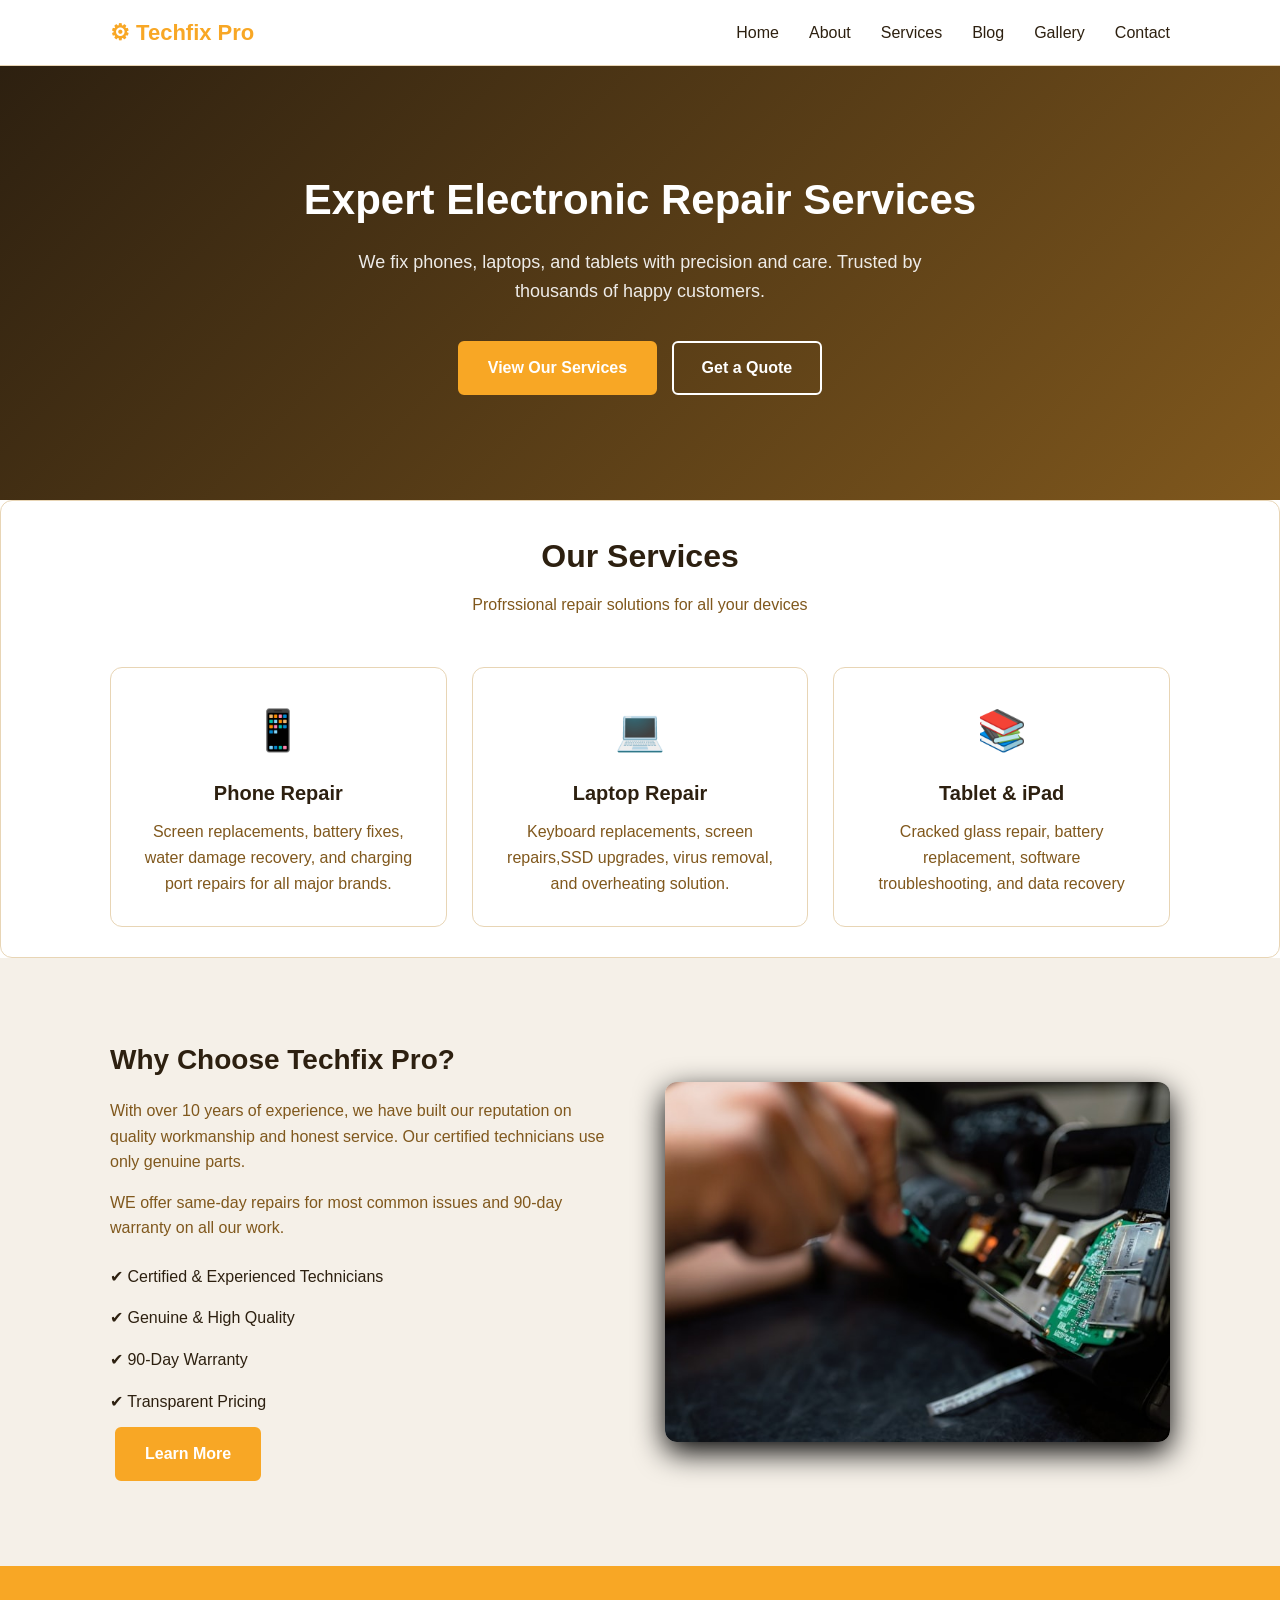
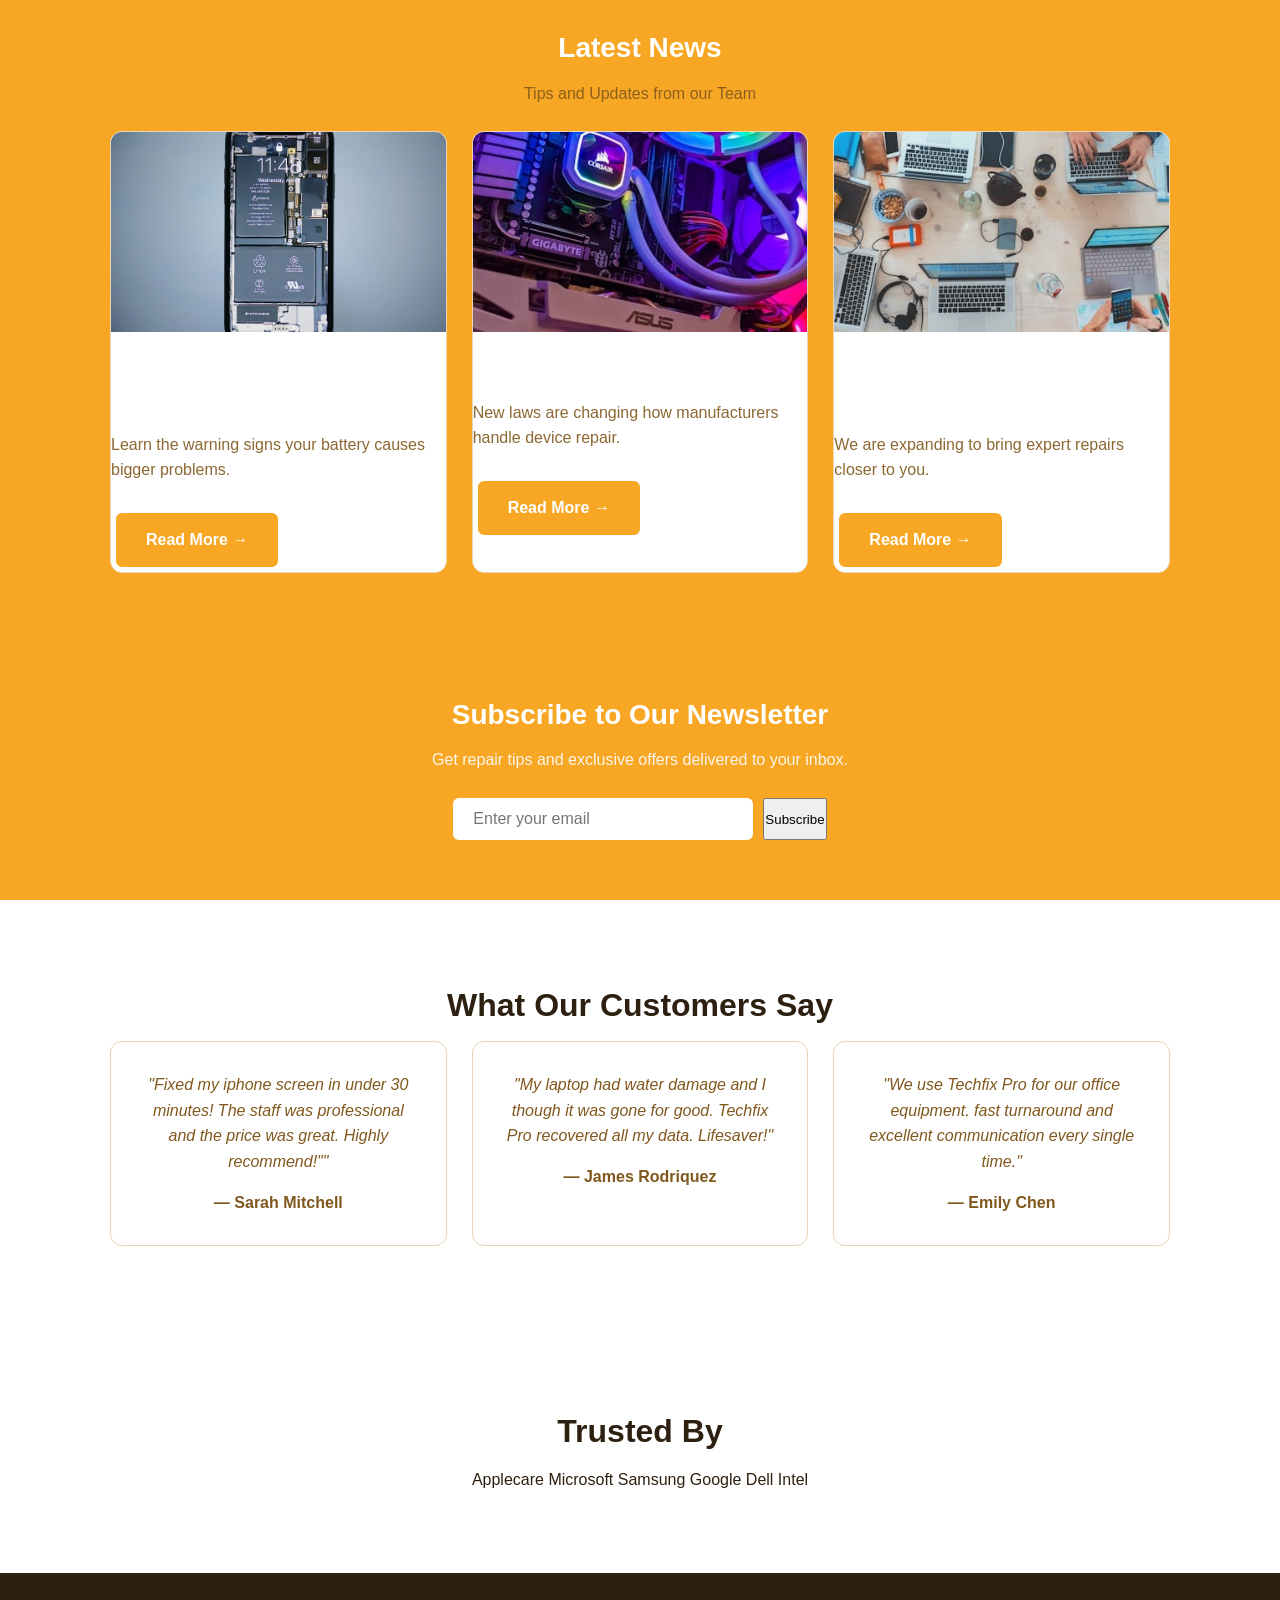
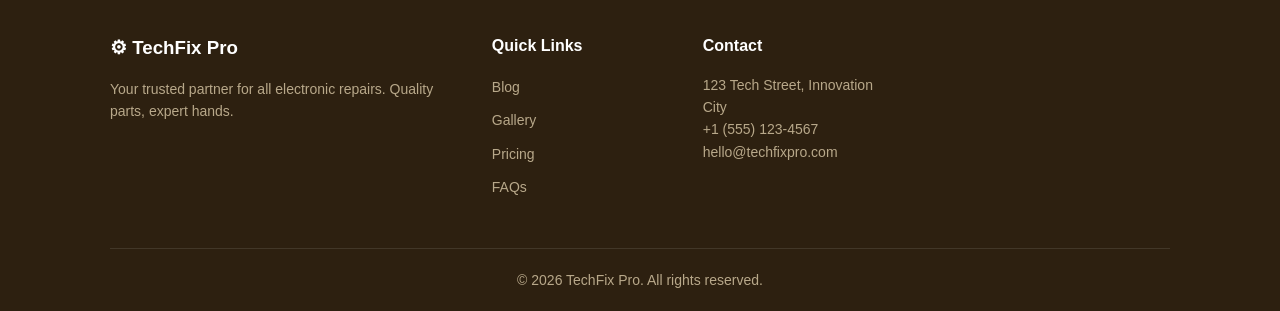
<file: index.html>
<!DOCTYPE html>
<html lang="en">
<head>
    <meta charset="UTF-8">
    <meta name="viewport" content="width=device-width, initial-scale=1.0">
    <title>TechFix Pro - Electronic Repair Shop</title>
    <link rel="stylesheet" href="style.css">
</head>
<body>
    <!-- Navigation -->
     <nav class="navbar">
        <div class="container nav-container">
            <a href="index.html" class="logo">&#9881; Techfix Pro</a>
            <!-- ul>li*6>a -->
            <ul class="nav-links">
                <li><a href="index.html">Home</a></li>
                <li><a href="about.html">About</a></li>
                <li><a href="services.html">Services</a></li>
                <li><a href="blog.html">Blog</a></li>
                <li><a href="gallery.html">Gallery</a></li>
                <li><a href="contact.html">Contact</a></li>
            </ul>
        </div>
     </nav>
     <!-- Hero Section -->
      <header class="hero">
        <div class="container">
            <h1>Expert Electronic Repair Services</h1>
            <p>We fix phones, laptops, and tablets with precision and care. Trusted by thousands of happy customers.</p>
            <a href="services.html" class="btn">View Our Services</a>
            <a href="contact.html" class="btn btn-outline">Get a Quote</a>
        </div>    
      </header>
      <!-- services Section -->
       <section class=" card  card-grid">
        <div class="container">
            <h2 class="section-title">Our Services</h2>
            <p class="section-subtitle">Profrssional repair solutions for all your devices</p>
            <div class="card-grid three-col">
            <div class="card">
            <div class="card-icon">&#128241;</div>
            <h3>Phone Repair</h3>
            <p>Screen replacements, battery fixes, water damage recovery, and charging port repairs for all major brands.</p>
            </div>

            <div class="card">
                <div class="card-icon">&#128187;</div>
                <h3>Laptop Repair</h3>
                <p>Keyboard replacements, screen repairs,SSD upgrades, virus removal, and overheating solution.</p>
            </div>

            <div class="card">
                <div class="card-icon">&#128218;</div>
                <h3>Tablet & iPad </h3>
                <p>Cracked glass repair, battery replacement, software troubleshooting, and data recovery</p>
            </div>
            </div>
        </div>
       </section>

       <!-- About Section -->
        <section class="section about-section">
            <div class="container">
                <div class="two-col">
                    <div class="about-text">
                        <h2>Why Choose Techfix Pro?</h2>
                        <p>With over 10 years of experience, we have built our reputation on quality workmanship and honest service. 
                        Our certified technicians use only genuine parts.</p>
                        <p>WE offer same-day repairs for most common issues and 90-day warranty on all our work.</p>
                        <ul class="feature-list">
                            <li>&#10004; Certified & Experienced Technicians</li>
                            <li>&#10004; Genuine & High Quality</li>
                            <li>&#10004; 90-Day Warranty</li>
                            <li>&#10004; Transparent Pricing</li>
                        </ul>
                        <a href="about.html" class="btn">Learn More</a>
                    </div>
                     <div class="about-image">
                            <img src="img/15.jpeg" alt="Technician repairing a device">
                     </div>
                </div>
            </div>
        </section>

        <!-- Latest News -->
         <section class="newsletter">
            <div class="container">
                <h2 class="section-title">Latest News</h2>
                <p class="section-subtitle">Tips and Updates from our Team</p>

                <div class="card-grid three-col">
                    <article class="card news-card">
                        <img src="img/7.jpeg" alt="Phone Battery">
                        <div>
                            <span>Repair Tips</span>
                            <h3>5 Signs Your Phone Battery Needs Replacement</h3>
                            <p>Learn the warning signs your battery causes bigger problems.</p>
                            <a href="blog.html" class="btn">Read More &rarr;</a>
                        </div>
                    </article>
                    <article class="card news-card">
                        <img src="img/10.jpeg" alt="Laptop Repair">
                        <div>
                            <span>Industry</span>
                            <h3>The Future of Right-to-Repair</h3>
                            <p>New laws are changing how manufacturers handle device repair.</p>
                            <a href="blog.html" class="btn">Read More &rarr;</a>
                        </div>
                    </article>
                    <article class="card news-card">
                        <img src="img/8.jpeg" alt="Tech team">
                        <div>
                            <span>Company</span>
                            <h3>TechFix Pro Opens Three New Locations</h3>
                            <p>We are expanding to bring expert repairs closer to you.</p>
                            <a href="blog.html" class="btn">Read More &rarr;</a>
                        </div>
                    </article>
                </div>
            </div>
         </section>
         
         <!-- News Letter -->
          <section class="newsletter">
            <div class="container">
                <h2>Subscribe to Our Newsletter</h2>
                <p>Get repair tips and exclusive offers delivered to your inbox.</p>
                <form action="#" method="post">
                    <input type="email" name="email" id="email" placeholder="Enter your email" required>
                    <button type="submit">Subscribe</button>
                </form>
            </div>
          </section>

          <!-- Testimonials -->
           <section class="section testimonials">
            <div class="container">
                <h2 class="section-title">What Our Customers Say</h2>
                <div class="card-grid three-col">
                    <div class="card testiimonial-card">
                        <p class="quote">"Fixed my iphone screen in under 30 minutes! The staff was professional and the price was great. Highly 
                            recommend!""
                        </p>
                        <p class="author">&mdash; Sarah Mitchell</p>
                    </div>
                    <div class="card testiimonial-card">
                        <p class="quote">"My laptop had water damage and I though it was gone for good. 
                            Techfix Pro recovered all my data. Lifesaver!"
                        </p>
                        <p class="author">&mdash; James Rodriquez</p>
                    </div>
                    <div class="card testiimonial-card">
                        <p class="quote">"We use Techfix Pro for our office equipment. fast turnaround and excellent
                            communication every single time."
                        </p>
                        <p class="author">&mdash; Emily Chen  </p>
                    </div>
                </div>
            </div>
           </section>

           <!-- Clients -->
            <section class="section clients">
                <div class="container">
                    <h2 class="section-title">Trusted By</h2>
                    <div class="clinet-logos">
                        <span>Applecare</span>
                        <span>Microsoft</span>
                        <span>Samsung</span>
                        <span>Google</span>
                        <span>Dell</span>
                        <span>Intel</span>
                    </div>
                </div>
            </section>

            <!-- Footer -->
            <footer class="footer">
                <div class="container">
                    <div class="footer-grid">
                        <div class="footer-brand">
                            <h3>&#9881; TechFix Pro</h3>
                            <p>Your trusted partner for all electronic repairs. Quality parts, expert hands.</p>
                        </div>
                        <div class="footer-links">
                            <h4>Quick Links</h4>
                            <ul>
                                <li><a href="blog.html">Blog</a></li>
                                <li><a href="gallery.html">Gallery</a></li>
                                <li><a href="services.html">Pricing</a></li>
                                <li><a href="contact.html">FAQs</a></li>
                            </ul>
                        </div>
                        <div class="footer-contact">
                            <h4>Contact</h4>
                            <p>123 Tech Street, Innovation City</p>
                            <p>+1 (555) 123-4567</p>
                            <p>hello@techfixpro.com</p>
                        </div>
                    </div>
                    <div class="footer-bottom">
                        <p>&copy; 2026 TechFix Pro. All rights reserved.</p>
                    </div>
                </div>
            </footer>
</body>     
</html>
</file>
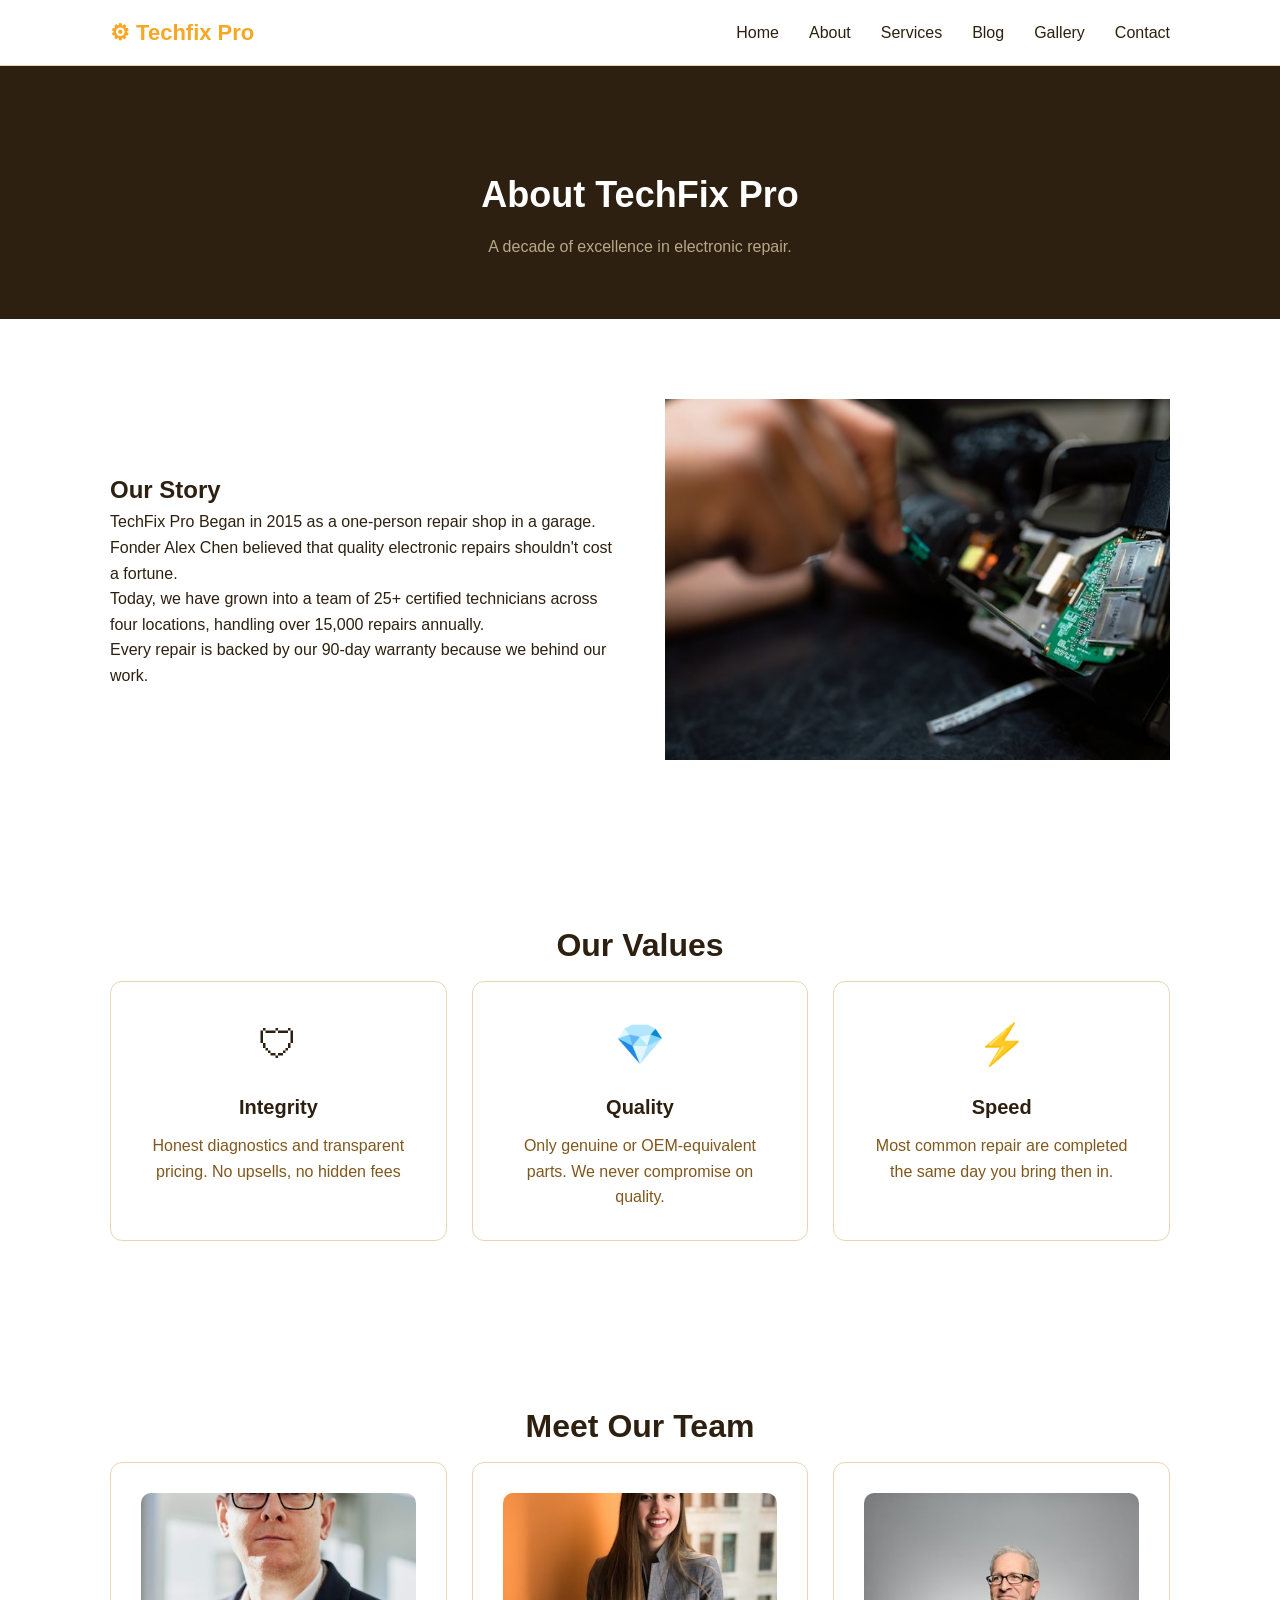
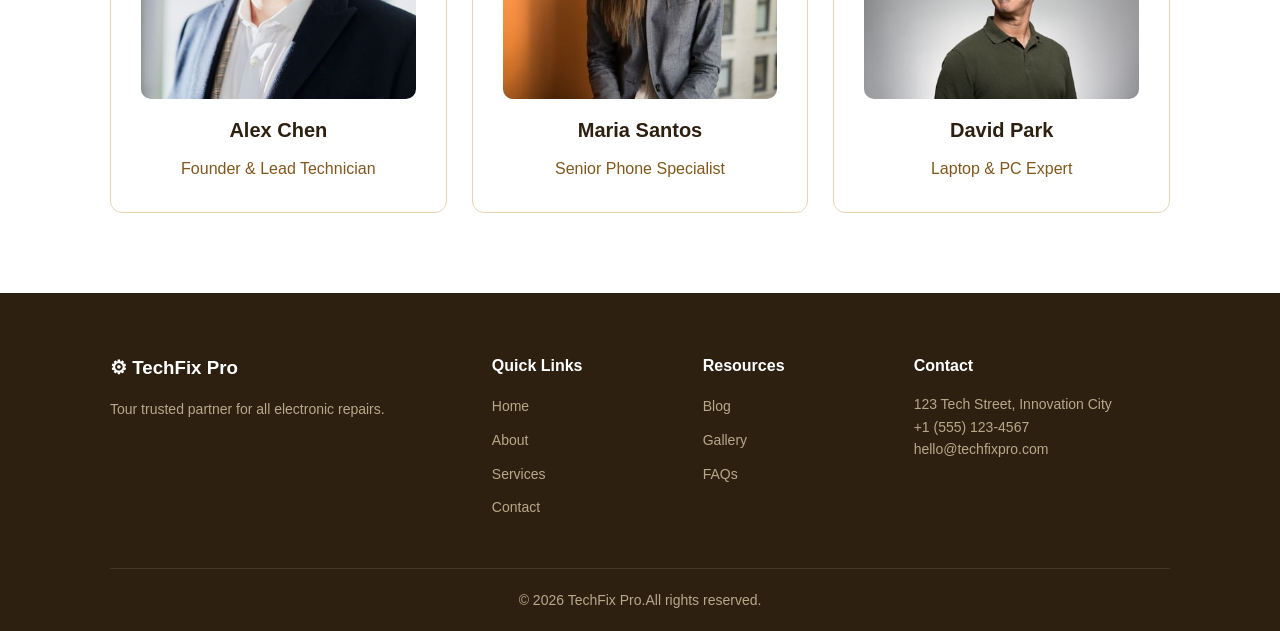
<file: about.html>
<!DOCTYPE html>
<html lang="en">
<head>
    <meta charset="UTF-8">
    <meta name="viewport" content="width=device-width, initial-scale=1.0">
    <title>About Us - TechFix Pro</title>
    <link rel="stylesheet" href="style.css">
</head>
<body>
    
    <!-- Navigation -->
     <nav class="navbar">
        <div class="container nav-container">
            <a href="index.html" class="logo">&#9881; Techfix Pro</a>
            <!-- ul>li*6>a -->
            <ul class="nav-links">
                <li><a href="index.html">Home</a></li>
                <li><a href="about.html">About</a></li>
                <li><a href="services.html">Services</a></li>
                <li><a href="blog.html">Blog</a></li>
                <li><a href="gallery.html">Gallery</a></li>
                <li><a href="contact.html">Contact</a></li>
            </ul>
        </div>
     </nav>

      <!-- Header Section -->
      <header class="page-header">
        <div class="container">
            <h1>About TechFix Pro</h1>
            <p>A decade of excellence in electronic repair.</p>
        </div>
      </header>

      <!-- Our Story Section -->
       <section class="section">
        <div class="container">
            <div class="two-col">
                <div>
                    <h2>Our Story</h2>
                    <p>TechFix Pro Began in 2015 as a one-person repair shop in a garage. Fonder Alex Chen believed that quality electronic repairs shouldn't cost a fortune.</p>
                    <p>Today, we have grown into a team of 25+ certified technicians across four locations, handling over 15,000 repairs annually.</p>
                    <p>Every repair is backed by our 90-day warranty because we behind our work.</p>
                </div>
                <div>
                    <img src="img/15.jpeg" alt="Our workshop">
                </div>
            </div>
        </div>
       </section>

       <!-- Our Values Section -->
        <section class="section">
            <div class="container">
                <h2 class="section-title">Our Values</h2>
                <div class="card-grid three-col">
                    <div class="card">
                        <div class="card-icon">&#128737;</div>
                        <h3>Integrity</h3>
                        <p>Honest diagnostics and transparent pricing. No upsells, no hidden fees</p>
                    </div>
                    <div class="card">
                        <div class="card-icon">&#128142;</div>
                        <h3>Quality</h3>
                        <p>Only genuine or OEM-equivalent parts. We never compromise on quality.</p>
                    </div>
                    <div class="card">
                        <div class="card-icon">&#9889;</div>
                        <h3>Speed</h3>
                        <p>Most common repair are completed the same day you bring then in.</p>
                    </div>
                </div>
            </div>
        </section>

        <!-- Meet Our Team Section -->
         <section class="section">
            <div class="container">
                <h2 class="section-title">Meet Our Team</h2>
                <div class="card-grid three-col">
                    <div class="card">
                        <img src="img/11.jpeg" alt="Alex Chen" style="border-radius: 10px; margin-bottom: 15px;">
                        <h3>Alex Chen</h3>
                        <p>Founder & Lead Technician</p>
                    </div>
                     <div class="card">
                        <img src="img/12.jpeg" alt="Maria Santos" style="border-radius: 10px; margin-bottom: 15px;">
                        <h3>Maria Santos</h3>
                        <p>Senior Phone Specialist</p>
                    </div>
                     <div class="card">
                        <img src="img/9.jpeg" alt="David Park" style="border-radius: 10px; margin-bottom: 15px;">
                        <h3>David Park</h3>
                        <p>Laptop & PC Expert</p>
                    </div>
                </div>
            </div>
         </section>

         
        <!-- Footer -->
         <footer class="footer">
            <div class="container">
                <div class="footer-grid">
                    <div class="footer-brand">
                        <h3>&#9881; TechFix Pro</h3>
                        <p>Tour trusted partner for all electronic repairs.</p>
                    </div>
                    <div class="footer-links">
                        <h4>Quick Links</h4>
                        <ul>
                            <li><a href="index.html">Home</a></li>
                            <li><a href="about.html">About</a></li>
                            <li><a href="services.html">Services</a></li>
                            <li><a href="contact.html">Contact</a></li>
                        </ul>
                    </div>
                    <div class="footer-links">
                        <h4>Resources</h4>
                        <ul>
                            <li><a href="blog.html">Blog</a></li>
                            <li><a href="gallery.html">Gallery</a></li>
                            <li><a href="contact.html">FAQs</a></li>
                        </ul>
                    </div>
                    <div class="footer-contact">
                        <h4>Contact</h4>
                        <p>123 Tech Street, Innovation City</p>
                        <p>+1 (555) 123-4567</p>
                        <p>hello@techfixpro.com</p>
                    </div>
                </div>
                <div class="footer-bottom">
                    <p>&copy; 2026 TechFix Pro.All rights reserved.</p>
                </div>
            </div>
         </footer>
</body>
</html>
</file>
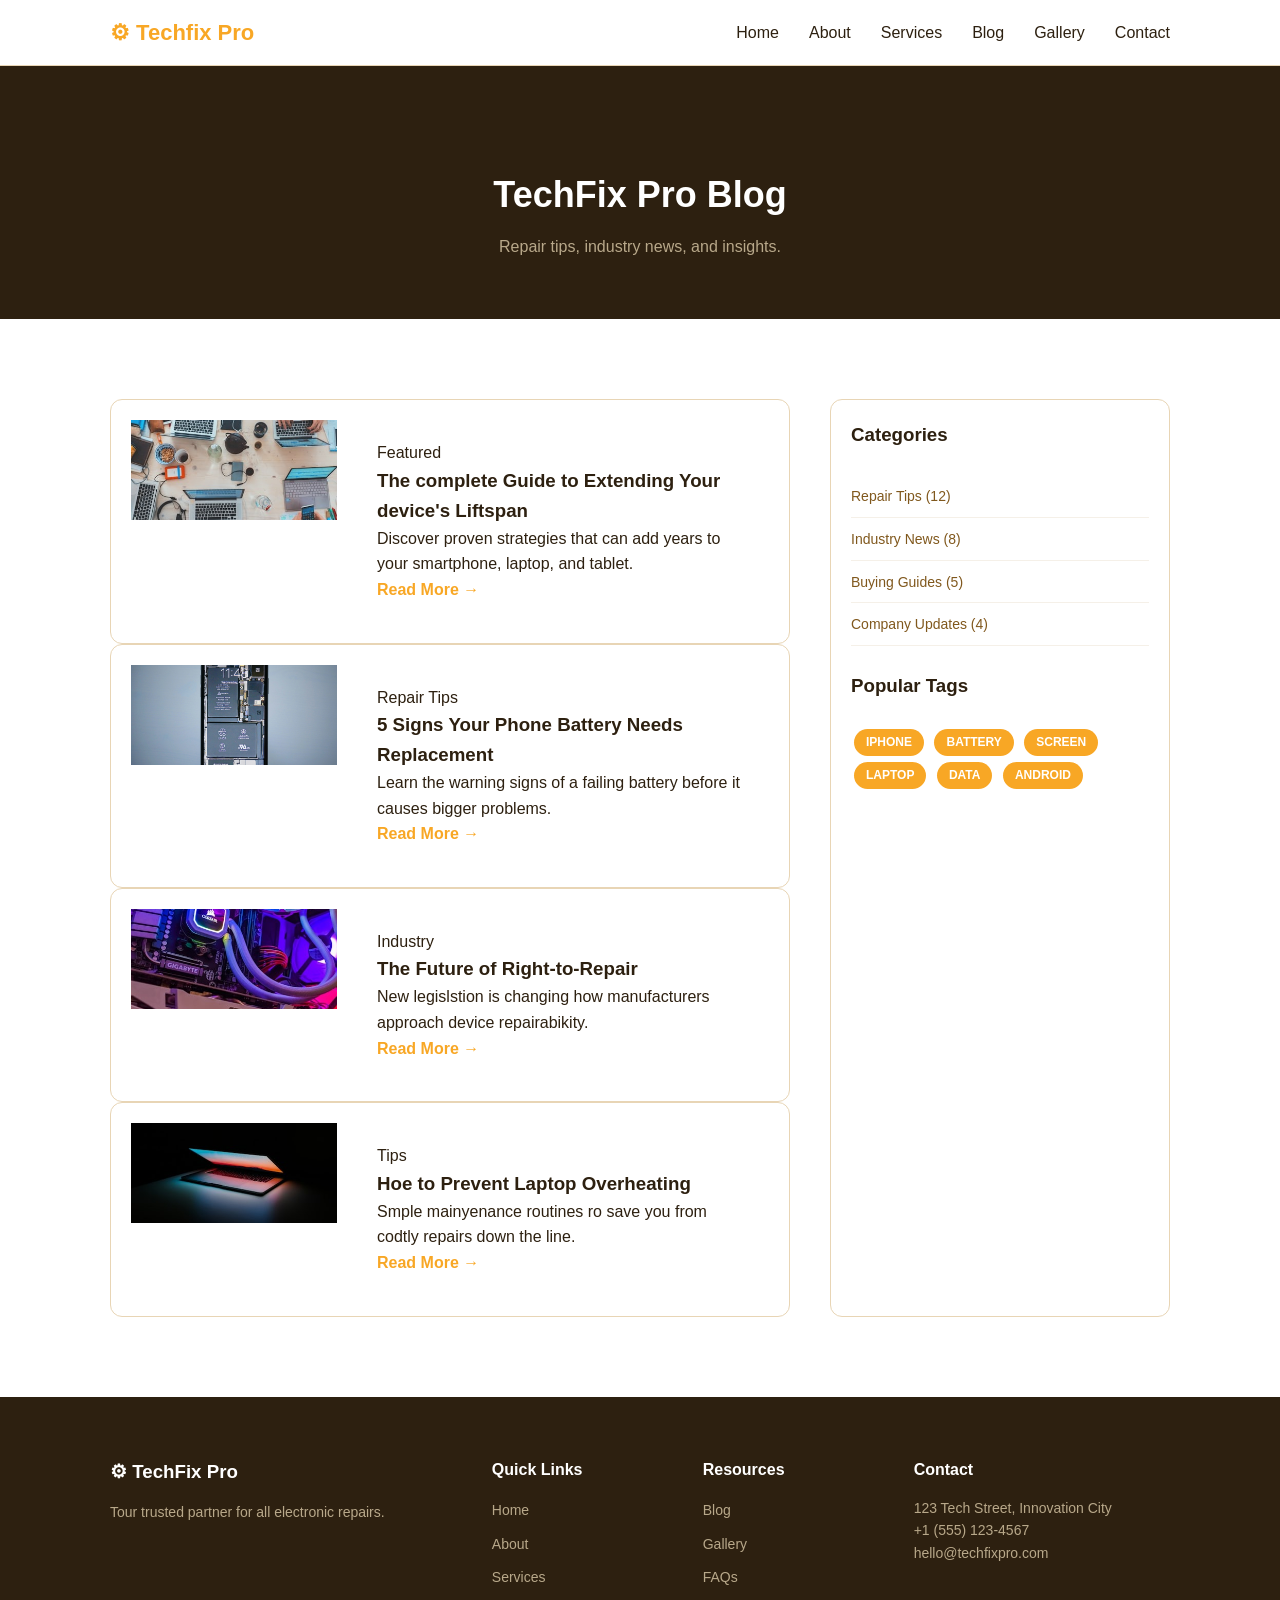
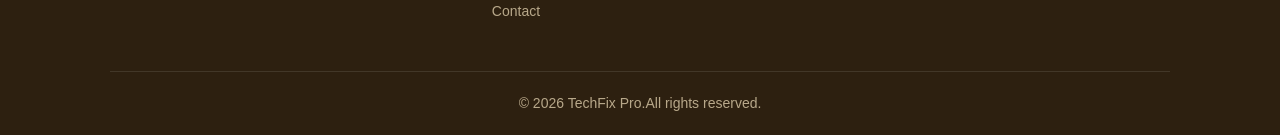
<file: blog.html>
<!DOCTYPE html>
<html lang="en">
<head>
    <meta charset="UTF-8">
    <meta name="viewport" content="width=device-width, initial-scale=1.0">
    <title>Blog - TechFix Pro</title>
    <link rel="stylesheet" href="style.css">
</head>
<body>
     <!-- Navigation -->
     <nav class="navbar">
        <div class="container nav-container">
            <a href="index.html" class="logo">&#9881; Techfix Pro</a>
            <!-- ul>li*6>a -->
            <ul class="nav-links">
                <li><a href="index.html">Home</a></li>
                <li><a href="about.html">About</a></li>
                <li><a href="services.html">Services</a></li>
                <li><a href="blog.html">Blog</a></li>
                <li><a href="gallery.html">Gallery</a></li>
                <li><a href="contact.html">Contact</a></li>
            </ul>
        </div>
     </nav>

     
     <!-- Header Section -->
      <header class="page-header">
        <div class="container">
            <h1>TechFix Pro Blog</h1>
            <p>Repair tips, industry news, and insights.</p>
        </div>
      </header>

      <!-- Featured Post Section -->
       <section class="section">
        <div class="container">
            <div class="blog-grid">
                <div class="blog-posts">
                    <article class="blog-post">
                        <img src="img/8.jpeg" alt="Featured post">
                        <div class="blog-post-content">
                            <span>Featured</span>
                            <h3>The complete Guide to Extending Your device's Liftspan</h3>
                            <p>Discover proven strategies that can add years to your smartphone, laptop, and tablet.</p>
                            <a href="#" style="color: var(--primary); font-weight: 600;">Read More &rarr;</a>
                        </div>
                    </article>
                    <article class="blog-post">
                        <img src="img/7.jpeg" alt="Phone battery">
                        <div class="blog-post-content">
                            <span>Repair Tips</span>
                            <h3>5 Signs Your Phone Battery Needs Replacement</h3>
                            <p>Learn the warning signs of a failing battery before it causes bigger problems.</p>
                            <a href="#" style="color: var(--primary); font-weight: 600;">Read More &rarr;</a>
                        </div>
                    </article>
                    <article class="blog-post">
                        <img src="img/10.jpeg" alt="Right-to-Repair">
                        <div class="blog-post-content">
                            <span>Industry</span>
                            <h3>The Future of Right-to-Repair</h3>
                            <p>New legislstion is changing how manufacturers approach device repairabikity.</p>
                            <a href="#" style="color: var(--primary); font-weight: 600;">Read More &rarr;</a>
                        </div>
                    </article>
                    <article class="blog-post">
                        <img src="img/6.jpeg" alt="Laptop maintenance">
                        <div class="blog-post-content">
                            <span>Tips</span>
                            <h3>Hoe to Prevent Laptop Overheating</h3>
                            <p>Smple mainyenance routines ro save you from codtly repairs down the line.</p>
                            <a href="#" style="color: var(--primary); font-weight: 600;">Read More &rarr;</a>
                        </div>
                    </article>
                </div>
                <aside class="sidebar">
                    <h3>Categories</h3>
                    <ul>
                        <li><a href="#">Repair Tips (12)</a></li>
                        <li><a href="#">Industry News (8)</a></li>
                        <li><a href="#">Buying Guides (5)</a></li>
                        <li><a href="#">Company Updates (4)</a></li>
                    </ul>
                    <h3 style="margin-top: 25px;">Popular Tags</h3>
                    <p style="margin-top: 10px;">
                        <span class="tag" style="margin: 3px; display: inline-block;">iPhone</span>
                        <span class="tag" style="margin: 3px; display: inline-block;">Battery</span>
                        <span class="tag" style="margin: 3px; display: inline-block;">Screen</span>
                        <span class="tag" style="margin: 3px; display: inline-block;">Laptop</span>
                        <span class="tag" style="margin: 3px; display: inline-block;">Data</span>
                        <span class="tag" style="margin: 3px; display: inline-block;">Android</span>
                    </p>
                </aside>
            </div>
        </div>
       </section>

        <!-- Footer -->
         <footer class="footer">
            <div class="container">
                <div class="footer-grid">
                    <div class="footer-brand">
                        <h3>&#9881; TechFix Pro</h3>
                        <p>Tour trusted partner for all electronic repairs.</p>
                    </div>
                    <div class="footer-links">
                        <h4>Quick Links</h4>
                        <ul>
                            <li><a href="index.html">Home</a></li>
                            <li><a href="about.html">About</a></li>
                            <li><a href="services.html">Services</a></li>
                            <li><a href="contact.html">Contact</a></li>
                        </ul>
                    </div>
                    <div class="footer-links">
                        <h4>Resources</h4>
                        <ul>
                            <li><a href="blog.html">Blog</a></li>
                            <li><a href="gallery.html">Gallery</a></li>
                            <li><a href="contact.html">FAQs</a></li>
                        </ul>
                    </div>
                    <div class="footer-contact">
                        <h4>Contact</h4>
                        <p>123 Tech Street, Innovation City</p>
                        <p>+1 (555) 123-4567</p>
                        <p>hello@techfixpro.com</p>
                    </div>
                </div>
                <div class="footer-bottom">
                    <p>&copy; 2026 TechFix Pro.All rights reserved.</p>
                </div>
            </div>
         </footer>
</body>
</html>
</file>
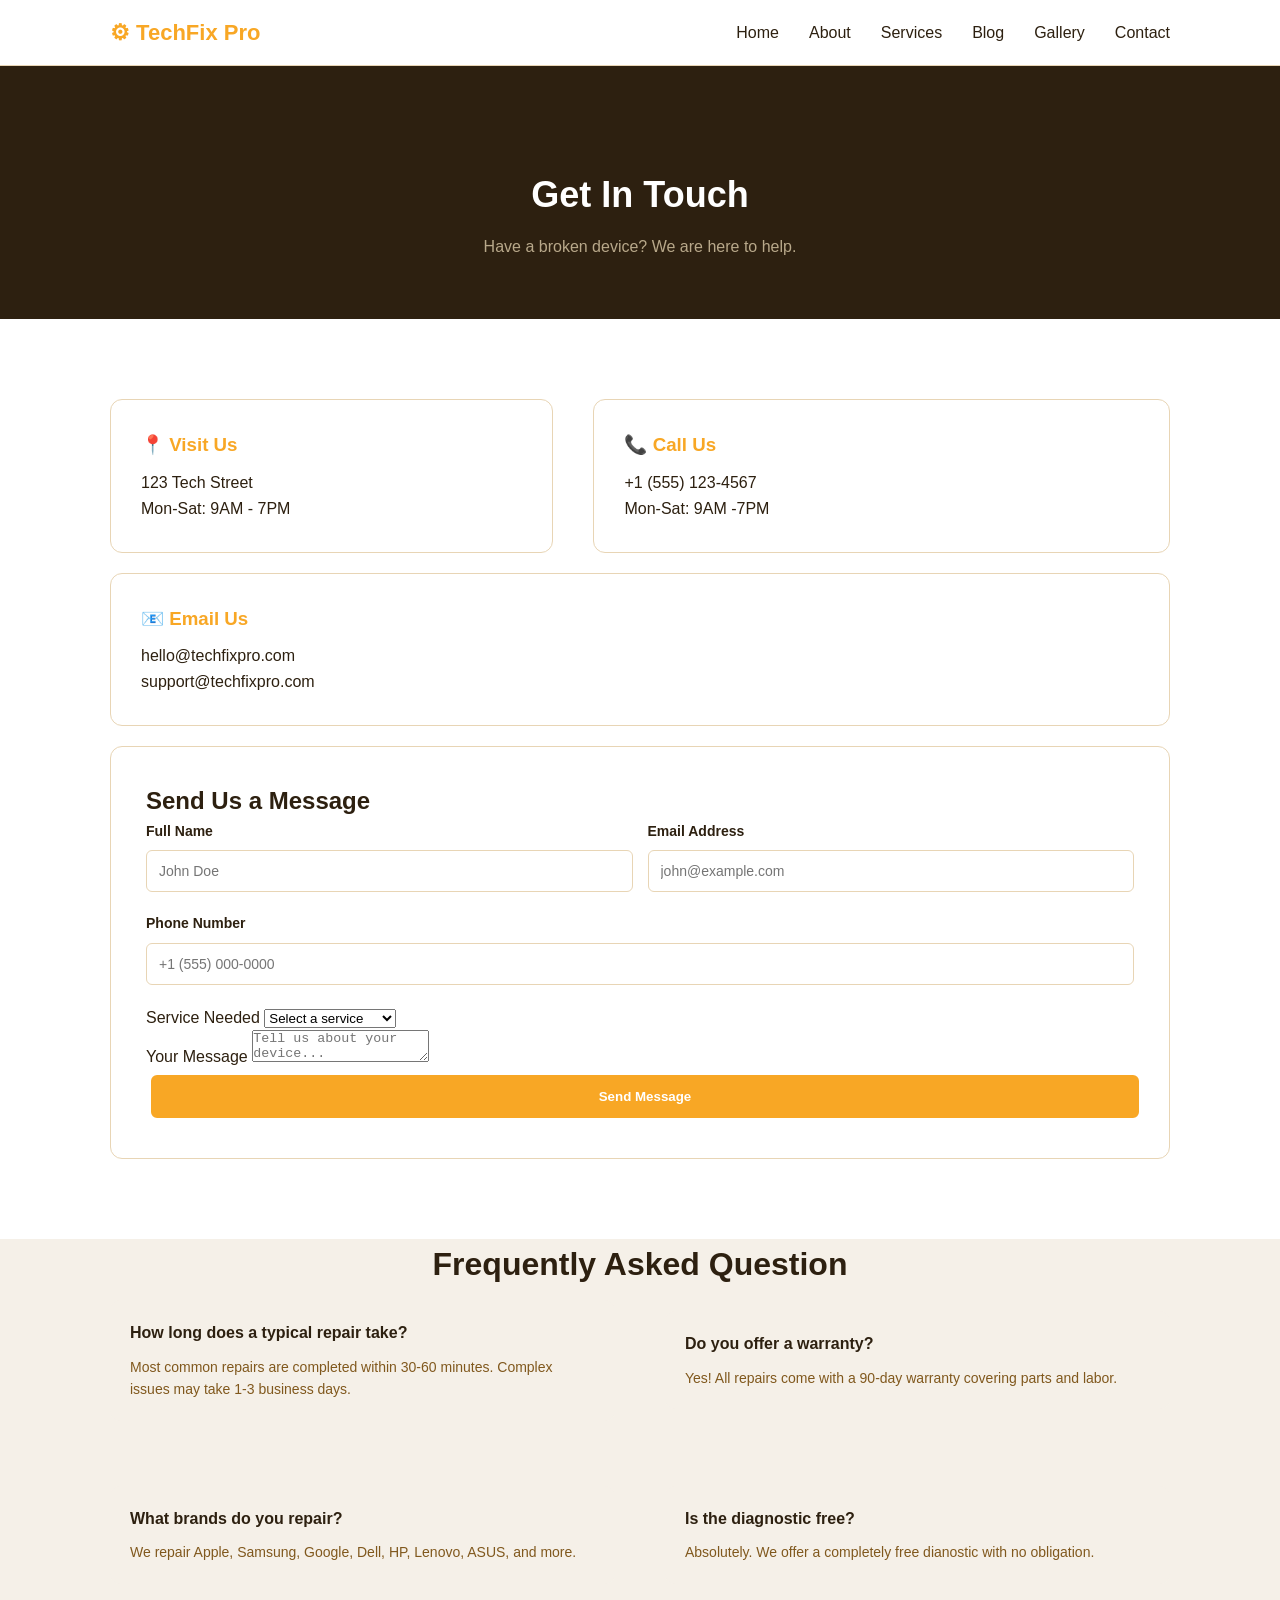
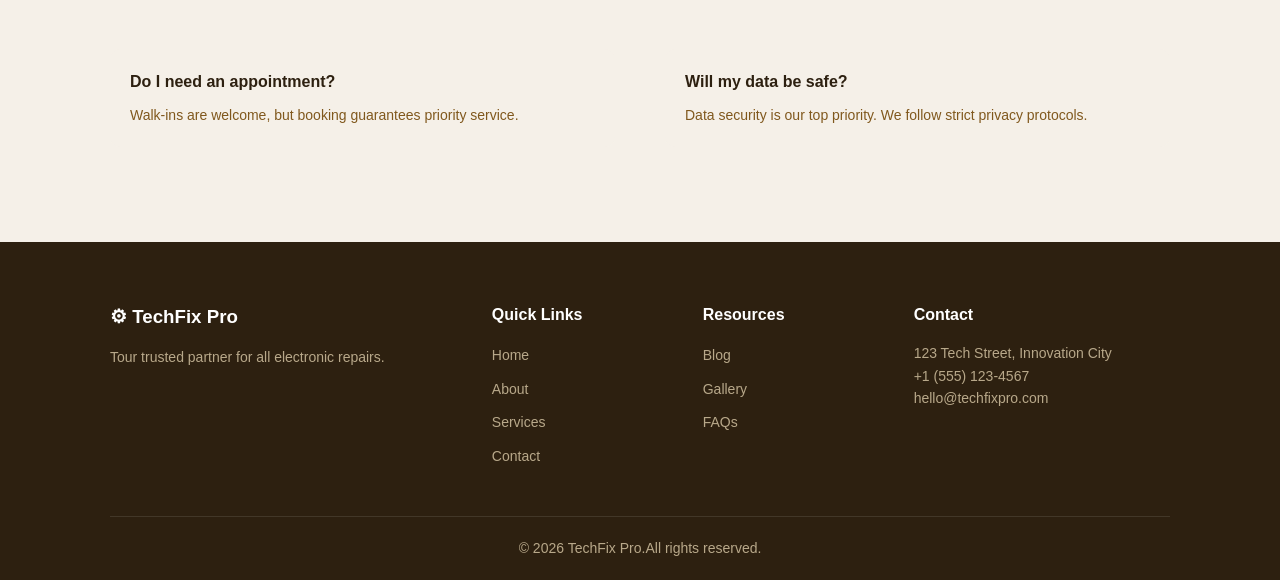
<file: contact.html>
<!DOCTYPE html>
<html lang="en">
<head>
    <meta charset="UTF-8">
    <meta name="viewport" content="width=device-width, initial-scale=1.0">
    <title>Contacr Us - TechFix Pro</title>
    <link rel="stylesheet" href="style.css">
</head>
<body>
   
    <!-- Navigation -->
     <nav class="navbar">
        <div class="container nav-container">
            <a href="index.html" class="logo">&#9881; TechFix Pro</a>
            <ul class="nav-links">
                <li><a href="index.html">Home</a></li>
                <li><a href="about.html">About</a></li>
                <li><a href="services.html">Services</a></li>
                <li><a href="blog.html">Blog</a></li>
                <li><a href="gallery.html">Gallery</a></li>
                <li><a href="contact.html">Contact</a></li>
            </ul>
        </div>
     </nav>

     <!-- Header Section -->
      <header class="page-header">
        <div class="container">
            <h1>Get In Touch</h1>
            <p>Have a broken device? We are here to help.</p>
        </div>
      </header>

      <!-- Contact Form Section -->
       <section class="section">
        <div class="container">
            <div class="contact-grid">
                <div class="contact-info-box">
                    <h3>&#128205; Visit Us</h3>
                    <p>123 Tech Street <br>Mon-Sat: 9AM - 7PM</p>
                </div>
                <div class="contact-info-box">
                    <h3>&#128222; Call Us</h3>
                    <p>+1 (555) 123-4567 <br>Mon-Sat: 9AM -7PM</p>
                </div>
            </div>
            <div class="contact-info-box">
                <h3>&#128231; Email Us</h3>
                <p>hello@techfixpro.com</p>
                <p>support@techfixpro.com</p>
            </div>
            <div class="contact-form">
                <h2>Send Us a Message</h2>
                <form action="#" method="post">
                    <div class="form-row">
                        <div class="form-group">
                            <label for="name">Full Name</label>
                            <input type="text" id="name" name="name" placeholder="John Doe" required>
                        </div>
                        <div class="form-group">
                            <label for="email">Email Address</label>
                            <input type="email" name="email" id="email" placeholder="john@example.com" required>
                        </div>
                    </div>
                    <div>
                        <div class="form-group">
                            <label for="phone">Phone Number</label>
                            <input type="tel" name="phone" id="phone" placeholder="+1 (555) 000-0000">
                        </div>
                        <div>
                            <label for="service">Service Needed</label>
                            <select name="service" id="service" required>
                                <option value="disabled selected">Select a service</option>
                                <option value="phone">Phone Repair</option>
                                <option value="laptop">Laptop Repair</option>
                                <option value="tablet">Tablet / ipad repair</option>
                                <option value="other">Other / Not sure</option>
                            </select>
                        </div>
                    </div>
                    <div>
                        <label for="message">Your Message</label>
                        <textarea name="message" id="message" placeholder="Tell us about your device..."required></textarea>
                    </div>
                    <button type="submit" class="btn" style="width: 100%;">Send Message</button>
                </form>
            </div>
        </div>
       </section>

       <!-- FAQ Section -->
        <section class="section" style="background-color: var(--light-gray); padding-top: 0;">
            <div class="container">
                <h2 class="section-title">Frequently Asked Question</h2>
                <div class="two-col">
                    <div class="faq-item">
                        <h3>How long does a typical repair take?</h3>
                        <p>Most common repairs are completed within 30-60 minutes. Complex issues may take 1-3 business days.</p>
                    </div>
                    <div class="faq-item">
                        <h3>Do you offer a warranty?</h3>
                        <p>Yes! All repairs come with a 90-day warranty covering parts and labor.</p>
                    </div>
                    <div class="faq-item">
                        <h3>What brands do you repair?</h3>
                        <p>We repair Apple, Samsung, Google, Dell, HP, Lenovo, ASUS, and more.</p>
                    </div>
                    <div class="faq-item">
                        <h3>Is the diagnostic free?</h3>
                        <p>Absolutely. We offer a completely free dianostic with no obligation.</p>
                    </div>
                    <div class="faq-item">
                        <h3>Do I need an appointment?</h3>
                        <p>Walk-ins are welcome, but booking guarantees priority service.</p>
                    </div>
                    <div class="faq-item">
                        <h3>Will my data be safe?</h3>
                        <p>Data security is our top priority. We follow strict privacy protocols.</p>
                    </div>
                </div>
            </div>
        </section>

        <!-- Footer -->
         <footer class="footer">
            <div class="container">
                <div class="footer-grid">
                    <div class="footer-brand">
                        <h3>&#9881; TechFix Pro</h3>
                        <p>Tour trusted partner for all electronic repairs.</p>
                    </div>
                    <div class="footer-links">
                        <h4>Quick Links</h4>
                        <ul>
                            <li><a href="index.html">Home</a></li>
                            <li><a href="about.html">About</a></li>
                            <li><a href="services.html">Services</a></li>
                            <li><a href="contact.html">Contact</a></li>
                        </ul>
                    </div>
                    <div class="footer-links">
                        <h4>Resources</h4>
                        <ul>
                            <li><a href="blog.html">Blog</a></li>
                            <li><a href="gallery.html">Gallery</a></li>
                            <li><a href="contact.html">FAQs</a></li>
                        </ul>
                    </div>
                    <div class="footer-contact">
                        <h4>Contact</h4>
                        <p>123 Tech Street, Innovation City</p>
                        <p>+1 (555) 123-4567</p>
                        <p>hello@techfixpro.com</p>
                    </div>
                </div>
                <div class="footer-bottom">
                    <p>&copy; 2026 TechFix Pro.All rights reserved.</p>
                </div>
            </div>
         </footer>
</body>
</html>
</file>
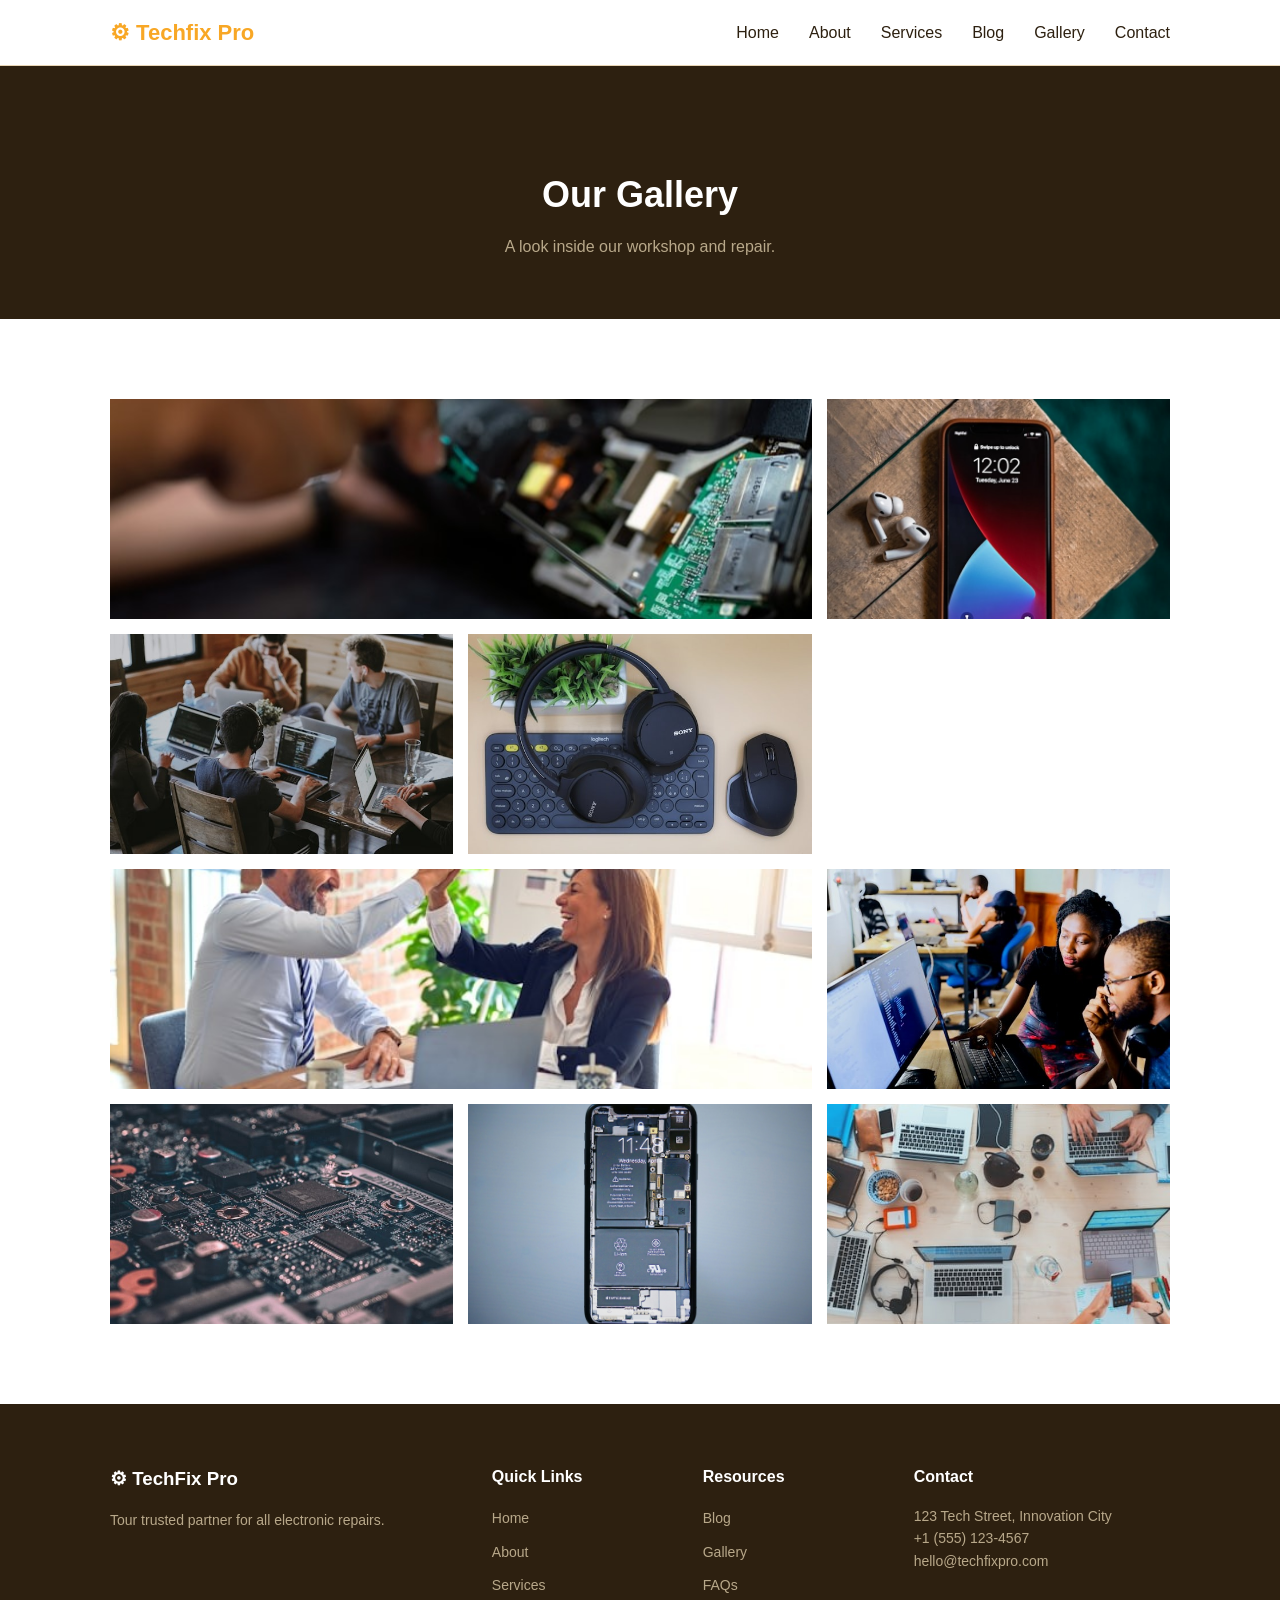
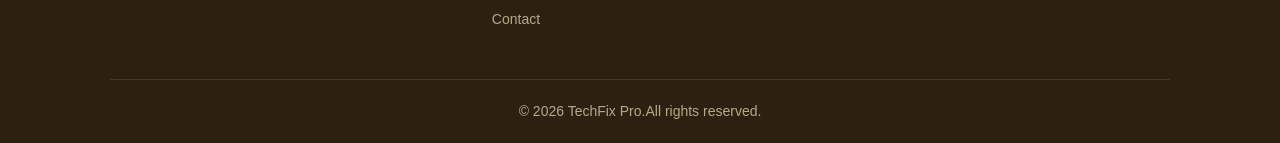
<file: gallery.html>
<!DOCTYPE html>
<html lang="en">
<head>
    <meta charset="UTF-8">
    <meta name="viewport" content="width=device-width, initial-scale=1.0">
    <title>Gallery - TechFix Pro</title>
    <link rel="stylesheet" href="style.css">
</head>
<body>
        <!-- Navigation -->
     <nav class="navbar">
        <div class="container nav-container">
            <a href="index.html" class="logo">&#9881; Techfix Pro</a>
            <!-- ul>li*6>a -->
            <ul class="nav-links">
                <li><a href="index.html">Home</a></li>
                <li><a href="about.html">About</a></li>
                <li><a href="services.html">Services</a></li>
                <li><a href="blog.html">Blog</a></li>
                <li><a href="gallery.html">Gallery</a></li>
                <li><a href="contact.html">Contact</a></li>
            </ul>
        </div>
     </nav>

     
      <!-- Header Section -->
      <header class="page-header">
         <div class="container">
             <h1>Our Gallery</h1>
             <p>A look inside our workshop and repair.</p>
         </div>
      </header>

      <section class="section">
        <div class="container">
            <div class="gallery-grid">
                <div class="gallery-item wide">
                    <img src="img/15.jpeg" alt="Main workshop">
                </div>
                <div class="gallery-item">
                    <img src="img/13.jpeg" alt="Phone repair">
                </div>
                <div class="gallery-item">
                    <img src="img/2.jpeg" alt="Team meeting">
                </div>
                <div class="gallery-item">
                    <img src="img/3.jpeg" alt="Circuit board">
                </div>
                <div class="gallery-item wide">
                    <img src="img/5.jpeg" alt="Laptop repair">
                </div>
                <div class="gallery-item">
                    <img src="img/4.jpeg" alt="Customer service">
                </div>
                <div class="gallery-item">
                    <img src="img/1.jpeg" alt="Tools">
                </div>
                <div class="gallery-item">
                    <img src="img/7.jpeg" alt="Tablet repair">
                </div>
                <div class="gallery-item">
                    <img src="img/8.jpeg" alt="Team photo">
                </div>
            </div>
        </div>
    </section>

           <!-- Footer -->
         <footer class="footer">
            <div class="container">
                <div class="footer-grid">
                    <div class="footer-brand">
                        <h3>&#9881; TechFix Pro</h3>
                        <p>Tour trusted partner for all electronic repairs.</p>
                    </div>
                    <div class="footer-links">
                        <h4>Quick Links</h4>
                        <ul>
                            <li><a href="index.html">Home</a></li>
                            <li><a href="about.html">About</a></li>
                            <li><a href="services.html">Services</a></li>
                            <li><a href="contact.html">Contact</a></li>
                        </ul>
                    </div>
                    <div class="footer-links">
                        <h4>Resources</h4>
                        <ul>
                            <li><a href="blog.html">Blog</a></li>
                            <li><a href="gallery.html">Gallery</a></li>
                            <li><a href="contact.html">FAQs</a></li>
                        </ul>
                    </div>
                    <div class="footer-contact">
                        <h4>Contact</h4>
                        <p>123 Tech Street, Innovation City</p>
                        <p>+1 (555) 123-4567</p>
                        <p>hello@techfixpro.com</p>
                    </div>
                </div>
                <div class="footer-bottom">
                    <p>&copy; 2026 TechFix Pro.All rights reserved.</p>
                </div>
            </div>
         </footer>

</body>
</html>
</file>
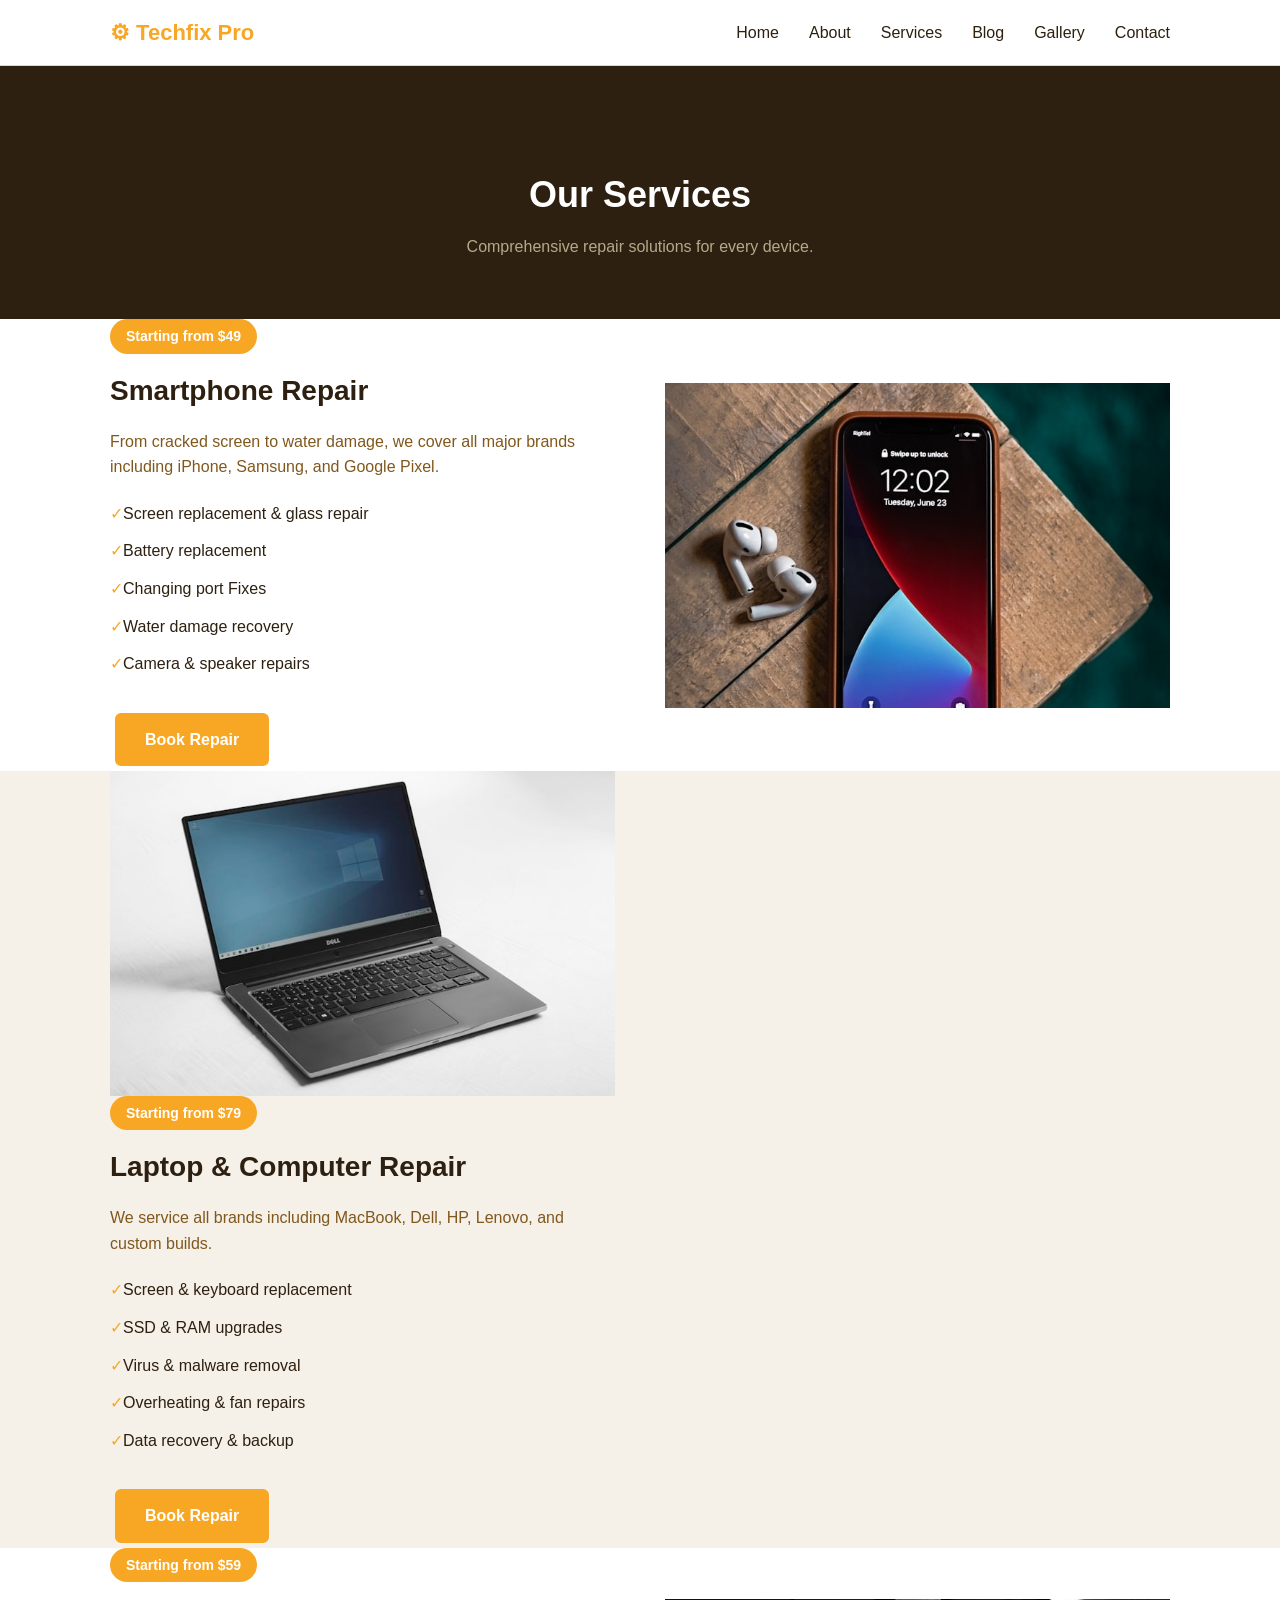
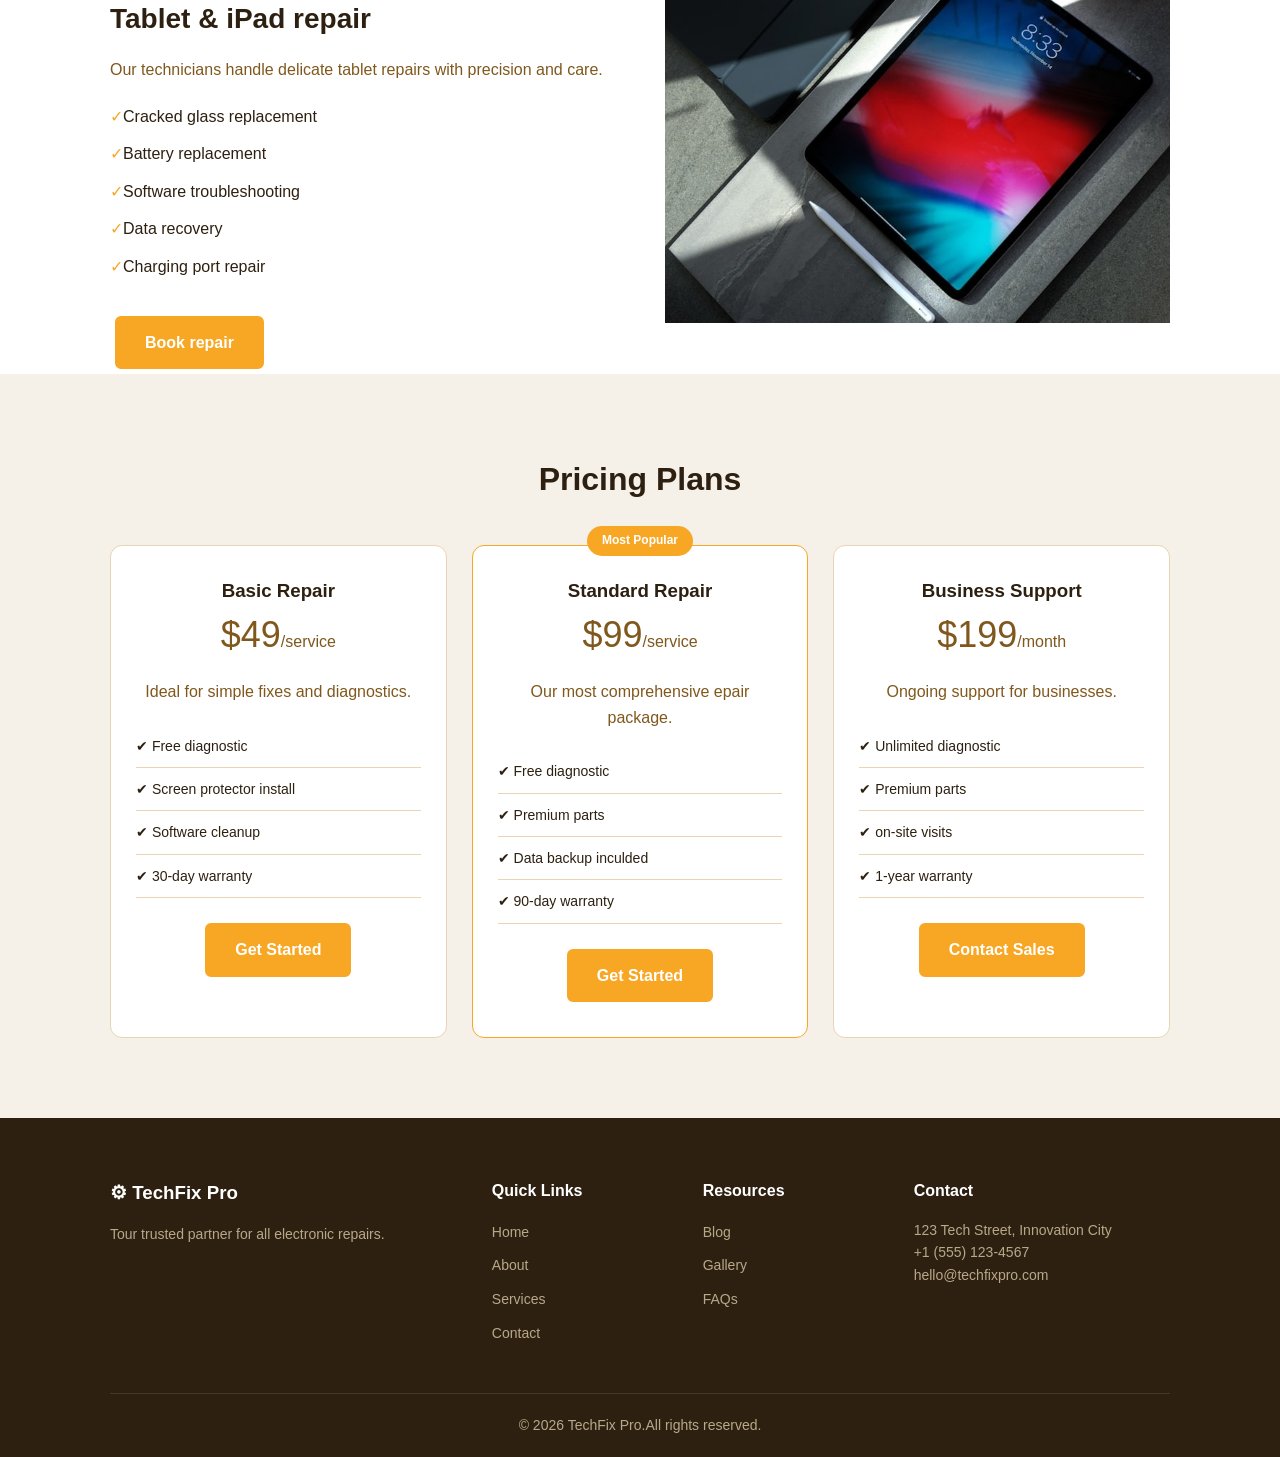
<file: services.html>
<!DOCTYPE html>
<html lang="en">
<head>
    <meta charset="UTF-8">
    <meta name="viewport" content="width=device-width, initial-scale=1.0">
    <title>Our Services - TechFix Pro</title>
    <link rel="stylesheet" href="style.css">
</head>
<body>
    <!-- Navigation -->
     <nav class="navbar">
        <div class="container nav-container">
            <a href="index.html" class="logo">&#9881; Techfix Pro</a>
            <!-- ul>li*6>a -->
            <ul class="nav-links">
                <li><a href="index.html">Home</a></li>
                <li><a href="about.html">About</a></li>
                <li><a href="services.html">Services</a></li>
                <li><a href="blog.html">Blog</a></li>
                <li><a href="gallery.html">Gallery</a></li>
                <li><a href="contact.html">Contact</a></li>
            </ul>
        </div>
     </nav>

       <!-- Header Section -->
      <header class="page-header">
        <div class="container">
            <h1>Our Services</h1>
            <p>Comprehensive repair solutions for every device.</p>
        </div>
      </header>

      <!-- pricing Section 1 -->
       <section class="service-detail">
        <div class="container">
            <div class="two-col">
                <div>
                    <span class="price-tag">Starting from $49</span>
                    <h2>Smartphone Repair</h2>
                    <p>From cracked screen to water damage, we cover all major brands including iPhone, Samsung, and Google Pixel.</p>
                    <ul class="detail-list">
                        <li ::before="✓">Screen replacement & glass repair</li>
                        <li ::before="✓">Battery replacement</li>
                        <li ::before="✓">Changing port Fixes</li>
                        <li ::before="✓">Water damage recovery</li>
                        <li ::before="✓">Camera & speaker repairs</li>
                    </ul>
                    <a href="contact.html" class="btn">Book Repair</a>
                </div>
                <div>
                    <img src="img/13.jpeg" alt="Phone repair">
                </div>
            </div>
        </div>
       </section>

       <!-- Pricing Section 2 -->
        <section class="service-detail">
             <div class="container">
            <div class="two-col">
                <div>
                    <div>
                        <img src="img/14.jpeg" alt="Laptop repair">
                    </div>
                    <div>
                        <span class="price-tag">Starting from $79</span>
                        <h2>Laptop & Computer Repair</h2>
                        <p>We service all brands including MacBook, Dell, HP, Lenovo, and custom builds.</p>
                        <ul class="detail-list">
                            <li ::before="✓">Screen & keyboard replacement</li>
                            <li ::before="✓">SSD & RAM upgrades</li>
                            <li ::before="✓">Virus & malware removal</li>
                            <li ::before="✓">Overheating & fan repairs</li>
                            <li ::before="✓">Data recovery & backup</li>
                        </ul>
                        <a href="contact.html" class="btn">Book Repair</a>
                    </div>
                </div>
            </div>
        </section>

        <!-- Pricing Section 3 -->
         <section class="service-detail">
            <div class="container">
                <div class="two-col">
                    <div>
                        <span class="price-tag">Starting from $59</span>
                        <h2>Tablet & iPad repair</h2>
                        <p>Our technicians handle delicate tablet repairs with precision and care.</p>
                        <ul class="detail-list">
                            <li ::before="✓">Cracked glass replacement</li>
                            <li ::before="✓">Battery replacement</li>
                            <li ::before="✓">Software troubleshooting</li>
                            <li ::before="✓">Data recovery</li>
                            <li ::before="✓">Charging port repair</li>
                        </ul>
                        <a href="contact.html" class="btn">Book repair</a>
                    </div>
                    <div>
                        <img src="img/16.jpeg" alt="Tablet repair">
                    </div>
                </div>
            </div>
         </section>

         <!-- Pricing Plan Section -->
          <section class="section" style="background: var(--light-gray);">
            <div class="container">
                <h2 class="section-title">Pricing Plans</h2>
                <div class="pricing-grid">
                    <div class="pricing-card">
                        <h3>Basic Repair</h3>
                        <div class="price">$49<span>/service</span></div>
                        <p style="color: var(--gray); margin: 15px 0;">Ideal for simple fixes and diagnostics.</p>
                        <ul class="pricing-features">
                            <li>&#10004; Free diagnostic</li>
                            <li>&#10004; Screen protector install</li>
                            <li>&#10004; Software cleanup</li>
                            <li>&#10004; 30-day warranty</li>
                        </ul>
                        <a href="contact.html" class="btn">Get Started</a>
                    </div>
                    <div class="pricing-card featured">
                        <span class="featured-badge">Most Popular</span>
                        <h3>Standard Repair</h3>
                        <div class="price">$99<span>/service</span></div>
                        <p style="color: var(--gray); margin: 15px 0;">Our most comprehensive epair package.</p>
                        <ul class="pricing-features">
                            <li>&#10004; Free diagnostic</li>
                            <li>&#10004; Premium parts</li>
                            <li>&#10004; Data backup inculded</li>
                            <li>&#10004; 90-day warranty</li>
                        </ul>
                        <a href="contact.html" class="btn">Get Started</a>
                    </div>
                    <div class="pricing-card">
                        <h3>Business Support</h3>
                        <div class="price">$199<span>/month</span></div>
                        <p style="color: var(--gray); margin: 15px 0;">Ongoing support for businesses.</p>
                        <ul class="pricing-features">
                            <li>&#10004; Unlimited diagnostic</li>
                            <li>&#10004; Premium parts</li>
                            <li>&#10004; on-site visits</li>
                            <li>&#10004; 1-year warranty</li>
                        </ul>
                        <a href="contact.html" class="btn">Contact Sales</a>
                    </div>
                </div>
            </div>
          </section>

          
        <!-- Footer -->
         <footer class="footer">
            <div class="container">
                <div class="footer-grid">
                    <div class="footer-brand">
                        <h3>&#9881; TechFix Pro</h3>
                        <p>Tour trusted partner for all electronic repairs.</p>
                    </div>
                    <div class="footer-links">
                        <h4>Quick Links</h4>
                        <ul>
                            <li><a href="index.html">Home</a></li>
                            <li><a href="about.html">About</a></li>
                            <li><a href="services.html">Services</a></li>
                            <li><a href="contact.html">Contact</a></li>
                        </ul>
                    </div>
                    <div class="footer-links">
                        <h4>Resources</h4>
                        <ul>
                            <li><a href="blog.html">Blog</a></li>
                            <li><a href="gallery.html">Gallery</a></li>
                            <li><a href="contact.html">FAQs</a></li>
                        </ul>
                    </div>
                    <div class="footer-contact">
                        <h4>Contact</h4>
                        <p>123 Tech Street, Innovation City</p>
                        <p>+1 (555) 123-4567</p>
                        <p>hello@techfixpro.com</p>
                    </div>
                </div>
                <div class="footer-bottom">
                    <p>&copy; 2026 TechFix Pro.All rights reserved.</p>
                </div>
            </div>
         </footer>
</body>
</html>
</file>
<file: style.css>
/* CSS Variables */
:root {
    --primary: #F8A725; 
    --primary-dark: #c68623;
    --dark: #2d2010;
    --gray: #80581d;
    --light-gray: #f5f0e8;
    --white: #ffffff;
    --border: #e8d5b5;
}

/* Base Style */
*{
    margin: 0;
    padding: 0;
    box-sizing: border-box;
}

body {
    font-family: 'Segoe UI', Tahoma, Geneva, Verdana, sans-serif;
    color: var(--dark);
    line-height: 1.6;
}

img {
    max-width: 100%;
    display: block;
}

a {
    text-decoration: none;
    color: inherit;
}

/* Containers */
.container {
    max-width: 1100px;
    margin: 0 auto;
    padding: 0 20px;
}

/* Buttons */
.btn {
    display: inline-block;
    padding: 12px 28px;
    background: var(--primary);
    color: var(--white);
    border-radius: 6px;
    font-weight: 600;
    border: 2px solid var(--primary);
    margin: 5px;
}

.btn:hover{
    background: var(--primary-dark);
    border-color: var(--primary-dark);
}

.btn-outline{
    background: transparent;
    color: var(--white);
    border: 2px solid var(--white);
}

.btn-outline:hover{
    background: var(--white);
    color: var(--dark);
}

/* Navigation */
.navbar {
    background: var(--white);
    border-bottom: 1px solid var(--border);
    padding: 15px 0;
}

.nav-container {
    display: flex;
    justify-content: space-between;
    align-items: center;
}

.logo {
    font-size: 22px;
    font-weight: 800;
    color: var(--primary);
}

.nav-links {
    list-style: none;
    display: flex;
    gap: 30px;
}

.nav-links a{
    color: var(--dark);
    font-weight: 500;
}

.nav-links a:hover{
    color: var(--primary);
}

/* Hero Section */
.hero {
    background: linear-gradient(135deg, var(--dark) 0%, var(--gray) 100%);
    color: var(--white);
    text-align: center;
    padding: 100px 20px;
}

.hero h1{
    font-size: 42px;
    margin-bottom: 15px;
}

.hero p {
    font-size: 18px;
    max-width: 600px;
    margin: 0 auto 30px;
    opacity: 0.9;
}

/* Section styles */
.section {
    padding: 80px 0;
}

.section-title {
    text-align: center;
    font-size: 32px;
    margin-bottom: 10px;
}

.section-subtitle{
    text-align: center;
    color: var(--gray);
    margin-bottom: 50px;
}

/* card Grid */
.card-grid {
    display: grid;
    gap: 25px;
}

.three-col {
    grid-template-columns: repeat(3, 1fr);
}

.two-col {
    grid-template-columns: repeat(2, 1fr);
}

/* cards */
.card {
    background: var(--white);
    border: 1px solid var(--border);
    border-radius: 12px;
    padding: 30px;
    text-align: center;
}

.card:hover {
    box-shadow: 0 5px 20px rgba(45, 32, 16, 0.1);
}

.card-icon {
    font-size: 40px;
    margin-bottom: 15px;
}

.card h3 {
    font-size: 20px;
    margin-bottom: 10px;
}

.card p {
    color: var(--gray);
}

/* News cards */
.news-card {
    padding: 0;
    overflow: hidden;
    text-align: left;
}

.news-card img {
    width: 100%;
    height: 200px;
    object-fit: cover;
}

.card-body {
    padding: 20px;
}

.tag {
    display: inline-block;
    background: var(--primary);
    color: var(--white);
    padding: 4px 12px;
    border-radius: 20px;
    font-size: 12px;
    font-weight: 600;
    text-transform: uppercase;
}

.card-body h3 {
    margin: 10px 0;
}

.card-body a {
    color: var(--primary);
    font-weight: 600;
}

/* About Section */
.about-section {
    background: var(--light-gray);
}

.two-col {
    grid-template-columns: 1fr 1fr;
    display: grid;
    gap: 50px;
    align-items: center;
}

.about-text h2 {
    font-size: 28px;
    margin-bottom: 15px;
}

.about-text p {
    color: var(--gray);
    margin-bottom: 15px;
}

.feature-list {
    list-style: none;
    margin-top: 20px 0;
}

.feature-list li {
    padding: 8px 0;
    color: var(--dark)
}

.about-image img {
    border-radius: 12px;
    box-shadow: 0 10px 30px rgba(0, 0, 0, 1);
}

/* Newsletter */
.newsletter {
    background: var(--primary);
    color: var(--white);
    text-align: center;
    padding: 60px 20px;
}

.newsletter h2 {
    font-size: 28px;
    margin-bottom: 10px;
}

.newsletter p {
    margin-bottom: 25px;
    opacity: 0.9;
}

.newsletter form {
    display: flex;
    justify-content: center;
    gap: 10px;
    flex-wrap: wrap;
}

.newsletter input {
    padding: 12px 20px;
    border: none;
    border-radius: 6px;
    width: 300px;
    font-size: 16px;
}

/* testimonials */
.testimonial {
    background: var(--light-gray);
}
.testimonial .card {
    text-align: left;
}

.quote {
    font-style: italic;
    color: var(--dark);
    margin-bottom: 15px;
}

.author {
    font-weight: 700;
    color: var(--primary-dark);
}

/* Clients */
.clients {
    text-align: center;
}

.client-logos {
    display: flex;
    justify-content: center;
    gap: 40px;
    flex-wrap: wrap;
    margin-top: 30px;
}

.client-logos span {
    font-size: 18px;
    font-weight: 700;
    color: var(--gray);
    opacity: 0.6;
}

/* Footer */
.footer {
    background: var(--dark);
    color: var(--white);
    padding: 60px 0 20px;
}

.footer-grid {
    display: grid;
    grid-template-columns: 2fr 1fr 1fr 1.5fr;
    gap: 40px;
    margin-bottom: 40px;
}

.footer h3, .footer h4 {
    margin-bottom: 15px;
}

.footer p {
    color: #b8a88a;
    font-size: 14px;
}

.footer-links ul {
    list-style: none;
}

.footer-links li {
    margin-bottom: 8px;
}

.footer-links a {
    color: #b8a88a;
    font-size: 14px;
}

.footer-links a:hover {
    color: var(--primary);
}

.footer-bottom {
    border-top: 1px solid rgba(255, 255, 255, 0.1);
    padding-top: 20px;
    text-align: center;
}

/* Page Header (for inner pages) */
.page-header {
    background: var(--dark);
    color: var(--white);
    text-align: center;
    padding: 100px 20px 60px;
}
.page-header h1 {
    font-size: 36px;
    margin-bottom: 10px;
}

.page-header p {
    color: #b8a88a;
}

/* Services Page */
.services-details {
    padding: 60px 0;
}

.service-detail:nth-child(even) {
    background: var(--light-gray);
}
.service-detail h2 {
    font-size: 28px;
    margin-bottom: 15px;
}

.service-detail p {
    color: var(--gray);
    margin-bottom: 15px;
}

.detail-list {
    list-style: none;
    margin: 15px 0 25px;
}

.detail-list li {
    padding: 6px 0;
    color: var(--dark);
}

.detail-list li::before {
    content: "✓";
    color: var(--primary);
}

.price-tag {
    display: inline-block;
    background: var(--primary);
    color: var(--white);
    padding: 6px 16px;
    border-radius: 20px;
    font-size: 14px;
    font-weight: 700;
    margin-bottom: 15px;
}

/* Pricing Cards */
.pricing-grid {
     display: grid;
     grid-template-columns: repeat(3, 1fr);
     gap: 25px;
     margin-top: 40px;
}

.pricing-card {
    background: var(--white);
    border: 1px solid var(--border);
    border-radius: 12px;
    padding: 30px 25px;
    text-align: center;
}

.pricing-card.featured {
    border-color: var(--primary);
    position: relative;
}

.featured-badge {
    position: absolute;
    top: -20px;
    left: 50%;
    transform: translateX(-50%);
    background: var(--primary);
    color: var(--white);
    padding: 5px 15px;
    border-radius: 20px;
    font-size: 12px;
    font-weight: 700;
}

.pricing-card .price {
    font-size: 36px;
    color: var(--gray);
    font-weight: 400;
}

.pricing-card .price span {
    font-size: 16px;
    color: var(--gray);
    font-weight: 400;
}

.pricing-features {
    list-style: none;
    margin: 20px 0;
    text-align: left;
}

.pricing-features li {
    padding: 10px 0;
    border-bottom: 1px solid var(--border);
    font-size: 14px;
}

/* Blog Page */
.blog-grid {
    display: grid;
    grid-template-columns: 2fr 1fr;
    gap: 40px;
}
.blog-post {
    display: grid;
    grid-template-columns: 1fr 2fr;
    gap: 20px;
    background: var(--white);
    border: 1px solid var(--border);
    border-radius: 12px;
    padding: 20px;
}

.blog-post img {
    width: 100%;
    height: 100px;
    object-fit: cover;
}

.blog-post-content {
    padding: 20px;
}

.sidebar {
    background: var(--white);
    border: 1px solid var(--border);
    border-radius: 12px;
    padding: 20px;
}

.sidebar h3 {
    margin-bottom: 15px;
    padding-bottom: 10px;
}

.sidebar ul {
    list-style: none;
}

.sidebar li {
    padding: 8px 0;
    border-bottom: 1px solid var(--light-gray);
}

.sidebar a {
    color: var(--gray);
    font-size: 14px;
}

.sidebar a:hover {
    color: var(--primary);
}

/* Gallery Page */
.gallery-grid {
    display: grid;
    grid-template-columns: repeat(3, 1fr);
    gap: 15px;
}

.gallery-item {
    display: grid;
    overflow: hidden;
}

.gallery-item img {
    width: 100%;
    height: 220px;
    object-fit: cover;
}

.gallery-item.wide {
    grid-column: span 2;
}

/* Contact Page */
.contact-grid {
    display: grid;
    grid-template-columns: 1fr 1.3fr;
    gap: 40px;
}

.contact-info-box {
    background: var(--white);
    border: 1px solid var(--border);
    border-radius: 12px;
    padding: 30px;
    margin-bottom: 20px;
}

.contact-info-box h3 {
    margin-bottom: 10px;
    color: var(--primary);
}

.contact-form {
    background: var(--white);
    border: 1px solid var(--border);
    border-radius: 12px;
    padding: 35px;
}

.form-group {
    margin-bottom: 20px;
}

.form-group label {
    display: block;
    margin-bottom: 8px;
    font-weight: 600;
    font-size: 14px;
}

.form-group input,
.form-group textarea,
.form-group select {
    width: 100%;
    padding: 12px;
    border: 1px solid var(--border);
    border-radius: 6px;
    font-size: 14px;
    font-family: inherit;
}

.form-group textarea {
    resize: vertical;
    min-height: 120px;
}

.form-row {
    display: grid;
    gap: 15px;
    grid-template-columns: 1fr 1fr;
}

/* FAQ */
.faq-item {
    background: var(--light-gray);
    border-radius: 10px;
    margin-bottom: 15px;
    padding: 20px;
}

.faq-item h3 {
    font-size: 16px;
    margin-bottom: 10px;
    color: var(--dark);
}

.faq-item p {
    color: var(--gray);
    font-size: 14px;
}

/* Responsive Design (Mobile) */
@media (max-width: 768px) {
    .nav-links {
        display: none;
    }

    .hero h1 {
        font-size: 28px;
    }

    .three-col,
    .two-col,
    .pricing-grid,
    .gallery-grid,
    .blog-grid,
    .contact-grid,
    .footer-grid {
        grid-template-columns: 1fr;
    }
    
    .blog-post {
        grid-template-columns: 1fr;
    }

    .newsletter form {
        flex-direction: column;
        align-items: center;
    }

    .newsletter input {
        width: 100%;
        max-width: 300px;
    }

    .client-logos {
        gap: 20px;
    }

    .form-row {
        grid-template-columns: 1fr;
    }
}
</file>
